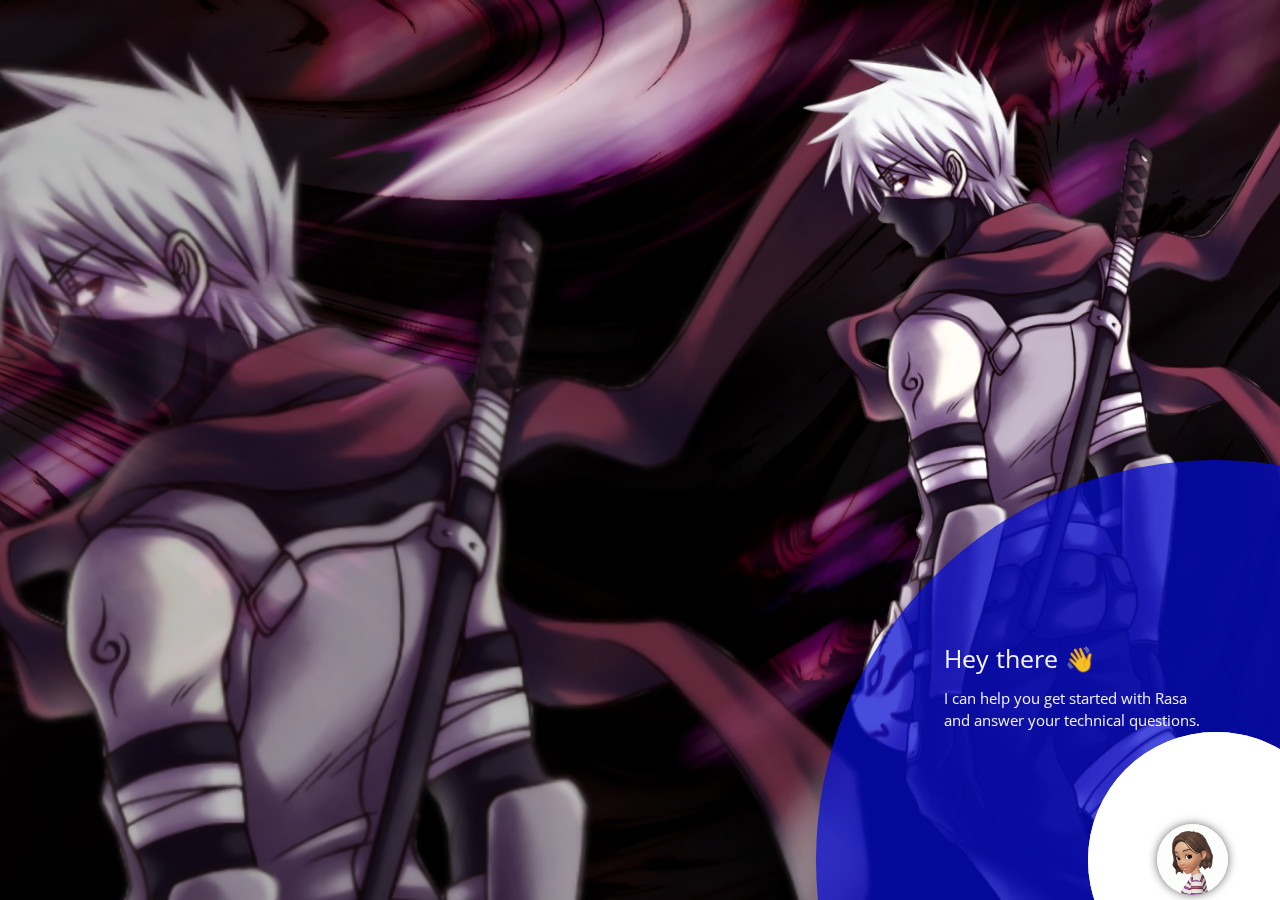
<file: index.html>
<html>
  <head>
    <title>Chatbot Widget</title>

    <!--Let browser know website is optimized for mobile-->
    <meta name="viewport" content="width=device-width, initial-scale=1.0" />
    <meta content="text/html;charset=utf-8" http-equiv="Content-Type" />
    <meta content="utf-8" http-equiv="encoding" />

    <!--Import Google Icon Font-->
    <link
      href="https://fonts.googleapis.com/icon?family=Material+Icons"
      rel="stylesheet"
    />
    <link rel="preconnect" href="https://fonts.gstatic.com" />
    <link
      href="https://fonts.googleapis.com/css2?family=Open+Sans&display=swap"
      rel="stylesheet"
    />
    <link
      href="https://fonts.googleapis.com/css?family=Raleway:500&display=swap"
      rel="stylesheet"
    />

    <link rel="preconnect" href="https://fonts.gstatic.com" />
    <link
      href="https://fonts.googleapis.com/css2?family=Roboto:wght@300&display=swap"
      rel="stylesheet"
    />

    <link rel="preconnect" href="https://fonts.gstatic.com" />
    <link
      href="https://fonts.googleapis.com/css2?family=Lato&display=swap"
      rel="stylesheet"
    />

    <!--Import Font Awesome Icon Font-->
    <link
      rel="stylesheet"
      href="https://cdnjs.cloudflare.com/ajax/libs/font-awesome/4.7.0/css/font-awesome.min.css"
      integrity="sha256-eZrrJcwDc/3uDhsdt61sL2oOBY362qM3lon1gyExkL0="
      crossorigin="anonymous"
    />

    <!--Import materialize.css-->
    <link
      rel="stylesheet"
      type="text/css"
      href="static/css/materialize.min.css"
    />

    <!--Main css-->
    <link rel="stylesheet" type="text/css" href="static/css/style.css" />
    <meta name="viewport" content="width=device-width, initial-scale=1" />
  </head>

  <body>
    <div class="container">
      <!-- Modal for rendering the charts, declare this if you want to render charts, 
         else you remove the modal -->
      <div id="modal1" class="modal">
        <canvas id="modal-chart"></canvas>
      </div>

      <!--chatbot widget -->
      <div class="widget">
        <div class="chat_header">
          <!--Add the name of the bot here -->
          <span class="chat_header_title">Aaruhi</span>
          <span class="dropdown-trigger" href="#" data-target="dropdown1">
            <i class="material-icons"> more_vert </i>
          </span>

          <!-- Dropdown menu-->
          <ul id="dropdown1" class="dropdown-content">
            <li><a href="#" id="clear">Clear</a></li>
            <li><a href="#" id="restart">Restart</a></li>
            <li><a href="#" id="close">Close</a></li>
          </ul>
        </div>

        <!--Chatbot contents goes here -->
        <div class="chats" id="chats">
          <div class="clearfix"></div>
        </div>

        <!--keypad for user to type the message -->
        <div class="keypad">
          <textarea
            id="userInput"
            placeholder="Type a message..."
            class="usrInput"
          ></textarea>
          <div id="sendButton">
            <i class="fa fa-paper-plane" aria-hidden="true"></i>
          </div>
        </div>
      </div>

      <!--bot profile-->
      <div class="profile_div" id="profile_div">
        <img class="imgProfile" src="./static/img/boto.gif"/>
      </div>

      <!-- Bot pop-up intro -->
      <div class="tap-target" data-target="profile_div">
        <div class="tap-target-content">
          <h5 class="white-text">Hey there 👋</h5>
          <p class="white-text">
            I can help you get started with Rasa and answer your technical
            questions.
          </p>
        </div>
      </div>
    </div>

    <!--JavaScript at end of body for optimized loading-->
    <script src="https://ajax.googleapis.com/ajax/libs/jquery/3.3.1/jquery.min.js"></script>
    <script
      type="text/javascript"
      src="static/js/lib/materialize.min.js"
    ></script>
    <script src="static/js/lib/uuid.min.js"></script>
    <!--Main Script -->
    <script type="text/javascript" src="static/js/script.js"></script>

    <!--Chart.js Script -->
    <script type="text/javascript" src="static/js/lib/chart.min.js"></script>
    <script type="text/javascript" src="static/js/lib/showdown.min.js"></script>
  </body>
</html>
</file>
<file: static/css/style.css>
body {
  font-family: "Open Sans", sans-serif;
  background: url("../img/body4.png") no-repeat center center fixed;
  background-size: cover;
}

/* ============= css related to chats =============== */

.widget {
  display: none;
  width: 350px;
  right: 15px;
  height: 500px;
  bottom: 5%;
  position: fixed;
  background: #fff;
  border-radius: 10px 10px 10px 10px;
  box-shadow: 0 0px 1px 0 rgba(0, 0, 0, 0.16), 0 0px 5px 0 #00000096;
}

.chat_header {
  height: 60px;
  background: #060dcfc7;
  border-radius: 10px 10px 0px 0px;
  padding: 5px;
  font-size: 20px;
}

.chat_header_title {
  color: white;
  float: left;
  margin-top: 3%;
  margin-left: 35%;
}

.chats {
  /* display: none; */
  height: 385px;
  padding: 2px;
  border-radius: 1px;
  overflow-y: scroll;
  margin-top: 1px;
  transition: 0.2s;
}

div.chats::-webkit-scrollbar {
  overflow-y: hidden;
  width: 0px;
  /* remove scrollbar space /
    background: transparent;
    / optional: just make scrollbar invisible */
}

.clearfix {
  margin-top: 2px;
  margin-bottom: 2px;
}

.botAvatar {
  border-radius: 50%;
  width: 1.5em;
  height: 1.5em;
  float: left;
  margin-left: 5px;
  /* border: 2px solid  #060DCF ; */
}

.botMsg {
  float: left;
  margin-top: 5px;
  background: #e3e7ee;
  color: black;
  /* box-shadow: 2px 3px 9px 0px #9a82842e; */
  margin-left: 0.5em;
  padding: 10px;
  border-radius: 1.5em;
  max-width: 60%;
  min-width: 25%;
  font-size: 13px;
  word-wrap: break-word;
  border-radius: 5px 20px 20px 20px;
}

div.chats > pre {
  font-family: monospace, monospace;
  font-size: 1em;
  margin: 0 !important;
  /* display: inline !important; */
  white-space: initial !important;
}
div.chats > ul:not(.browser-default) {
  padding-left: 1em;
}
div.chats > ul:not(.browser-default) > li {
  list-style-type: initial;
}

div.chats > span.botMsg > ol {
  padding-left: 1em;
}
textarea {
  box-shadow: none;
  resize: none;
  outline: none;
  overflow: hidden;
  font-family: Lato;
}

textarea::-webkit-input-placeholder {
  font-family: Lato;
}

textarea-webkit-scrollbar {
  width: 0 !important;
}

.userMsg {
  animation: animateElement linear 0.2s;
  animation-iteration-count: 1;
  margin-top: 5px;
  word-wrap: break-word;
  padding: 10px;
  float: right;
  margin-right: 0.5em;
  background: #060dcfc7;
  color: white;
  margin-bottom: 0.15em;
  font-size: 13px;
  max-width: 65%;
  min-width: 15%;
  border-radius: 20px 5px 20px 20px;
  /* box-shadow: 0px 2px 5px 0px #9a828454; */
}

blockquote {
  margin: 20px 0;
  padding-left: 1.5rem;
  border-left: 5px solid #ee6e73;
  margin-block-start: 0 !important;
  margin-block-end: 0 !important;
  margin-inline-start: 0 !important;
  margin-inline-end: 0 !important;
}

.userAvatar {
  animation: animateElement linear 0.3s;
  animation-iteration-count: 1;
  border-radius: 50%;
  width: 1.5em;
  height: 1.5em;
  float: right;
  margin-right: 5px;
  /* border: 2px solid  #060DCF ; */
}

.usrInput {
  padding: 0.5em;
  width: 80%;
  margin-left: 4%;
  border: 0;
  padding-left: 15px;
  height: 40px;
}

.keypad {
  /* display: none;  */
  background: white;
  height: 50px;
  position: absolute;
  bottom: 0px;
  width: 100%;
  padding: 5px;
  border-radius: 0px 0px 10px 10px;
  border-top: 1px solid #e3e7ee;
}

#sendButton {
  height: 20px;
  width: 20px;
  border-radius: 50%;
  display: inline-block;
  float: right;
  margin-right: 30px;
  text-align: center;
  padding: 5px;
  font-size: 20px;
  cursor: pointer;
  color: #060dcfc7;
}

.imgProfile {
  box-shadow: 0 0px 1px 0 rgba(0, 0, 0, 0.16), 0 0px 10px 0 #00000096;
  border-radius: 50px;
  width: 60%;
}

.profile_div {
  /* display: none; */
  position: fixed;
  padding: 5px;
  width: 10%;
  bottom: 0;
  right: 0;
  cursor: pointer;
}

/* css for dropdown menu of the bot */

#close,
#restart,
#clear {
  cursor: pointer;
}

.dropdown-trigger {
  cursor: pointer;
  color: white;
  margin-right: 5px;
  float: right;
  margin-top: 3%;
}

.dropdown-content li > a,
.dropdown-content li > span {
  color: #060dcfc7;
}

@keyframes animateElement {
  0% {
    opacity: 0;
    transform: translate(0px, 10px);
  }
  100% {
    opacity: 1;
    transform: translate(0px, 0px);
  }
}

/*========== css related to chats elements============= */

/* css for card details of carousel cards */

.content {
  transition: 0.2s;
  display: none;
  width: 350px;
  right: 15px;
  height: 500px;
  bottom: 5%;
  position: fixed;
  background: white;
  border-radius: 10px 10px 10px 10px;
  box-shadow: 0px 2px 10px 1px #b5b5b5;
}

.content_header {
  object-fit: cover;
  width: 100%;
  height: 40%;
  border-radius: 10px 10px 0px 0px;
}

.content_data {
  overflow-y: scroll;
  height: 70%;
  position: absolute;
  left: 0px;
  width: 100%;
  top: 30%;
  z-index: 1000;
  border-radius: 10px;
  background: white;
  padding: 5px;
  box-shadow: 0px -1px 20px 3px #9c9393ba;
}

.content_title {
  color: black;
  font-weight: 600;
  word-wrap: break-word;
  padding-left: 5px;
  font-size: 1.2em;
  width: 80%;
  border-radius: 0.28571429rem;
}

.votes {
  font-size: 12px;
  color: lightslategray;
}

.ratings {
  margin-top: 5px;
  background: #9acd32;
  padding: 5px;
  color: white;
  border-radius: 5px;
}

.user_ratings {
  border-radius: 0.28571429rem;
  color: #fff;
  font-weight: 600;
  font-size: 15px;
}

.total_ratings {
  font-size: 12px;
  opacity: 0.5;
  margin-left: 5px;
}

.content_data > .row .col {
  padding: 5px;
}

.metadata_1,
.metadata_2,
.metadata_3,
.metadata_4,
.row {
  margin-bottom: 0px;
}

.metadata_1 {
  color: lightslategrey;
  padding: 5px;
}

.order,
#closeContents {
  color: #060dcfc7;
}

.metadata_2,
.metadata_3,
.metadata_4,
.metadata_5,
.metadata_6 {
  color: lightslategrey;
  padding: 5px;
}

.average_cost,
.timings,
.location,
.cuisines {
  width: 70%;
  float: right;
  margin-right: 25%;
}

.fa .fa-user-o {
  font-size: 15px;
}

.stars-outer {
  display: inline-block;
  position: relative;
  font-family: FontAwesome;
}

.stars-outer::before {
  content: "\f006 \f006 \f006 \f006 \f006";
}

.stars-inner {
  position: absolute;
  top: 0;
  left: 0;
  white-space: nowrap;
  overflow: hidden;
  width: 0;
}

.stars-inner::before {
  content: "\f005 \f005 \f005 \f005 \f005";
  color: #f8ce0b;
}

div.content::-webkit-scrollbar {
  width: 0 !important;
}

div.content_data::-webkit-scrollbar {
  overflow-y: hidden;
  width: 0px;
  /* remove scrollbar space /
    background: transparent;
    / optional: just make scrollbar invisible */
}

/* css for single card */

.singleCard {
  padding-left: 10%;
  padding-right: 10px;
}

/* css for image card */

.imgcard {
  object-fit: cover;
  width: 80%;
  height: 50%;
  border-radius: 10px;
  margin-left: 1%;
}

/* css for markdown images */

.imgcard_mrkdwn {
  width: 80%;
  border-radius: 10px;
  margin-left: 1%;
}

/* css for suggestions buttons */

.suggestions {
  padding: 5px;
  width: 80%;
  border-radius: 10px;
  background: #ffffff;
  box-shadow: 2px 5px 5px 1px #dbdade;
}

.menuTitle {
  padding: 5px;
  margin-top: 5px;
  margin-bottom: 5px;
}

.menu {
  padding: 5px;
}

.menuChips {
  display: block;
  background: #060dcfc7;
  color: #fff;
  text-align: center;
  padding: 5px;
  margin-bottom: 5px;
  cursor: pointer;
  border-radius: 15px;
  font-size: 14px;
  word-wrap: break-word;
}

/* cards carousels */

.cards {
  display: none;
  position: relative;
  max-width: 300px;
}

.cards_scroller {
  overflow-x: scroll;
  overflow-y: hidden;
  display: flex;
  height: 210px;
  width: 300px;
  transition: width 0.5s ease;
  margin-left: 5px;
  /* Enable Safari touch scrolling physics which is needed for scroll snap */
  -webkit-overflow-scrolling: touch;
}

.cards_scroller img {
  border-radius: 10px;
}

.cards div.note {
  position: absolute;
  /* vertically align center */
  top: 50%;
  transform: translateY(-50%);
  left: 0;
  right: 0;
  background: rgba(0, 0, 0, 0.6);
  padding: 20px;
  position: absolute;
  font-size: 4em;
  color: white;
}

.cards .arrow {
  position: absolute;
  top: 50%;
  transform: translateY(-50%);
  height: 30px;
  width: 30px;
  border-radius: 2px;
  background-position: 50% 50%;
  background-repeat: no-repeat;
  z-index: 1;
}

.cards .arrow.next {
  display: none;
  font-size: 2em;
  color: #ffffff;
  right: 10px;
}

.cards .arrow.prev {
  display: none;
  font-size: 2em;
  color: #ffffff;
  left: 10px;
}

.cards_scroller::-webkit-scrollbar {
  width: 0 !important;
}

.cards_scroller > div.carousel_cards {
  margin: 5px;
  scroll-snap-align: center;
  position: relative;
  scroll-behavior: smooth;
}

.cards_scroller div.carousel_cards {
  min-width: 50%;
  min-height: 70%;
  background: #b5b5b5;
  border-radius: 10px;
}

@-webkit-keyframes fadeInLeft {
  from {
    opacity: 0;
    -webkit-transform: translatex(-10px);
    -moz-transform: translatex(-10px);
    -o-transform: translatex(-10px);
    transform: translatex(-10px);
  }
  to {
    opacity: 1;
    -webkit-transform: translatex(0);
    -moz-transform: translatex(0);
    -o-transform: translatex(0);
    transform: translatex(0);
  }
}

.in-left {
  -webkit-animation-name: fadeInLeft;
  -moz-animation-name: fadeInLeft;
  -o-animation-name: fadeInLeft;
  animation-name: fadeInLeft;
  -webkit-animation-fill-mode: both;
  -moz-animation-fill-mode: both;
  -o-animation-fill-mode: both;
  animation-fill-mode: both;
  -webkit-animation-duration: 0.8s;
  -moz-animation-duration: 0.8s;
  -o-animation-duration: 0.8s;
  animation-duration: 0.8s;
  -webkit-animation-delay: 0.8s;
  -moz-animation-delay: 0.8s;
  -o-animation-duration: 0.8s;
  animation-delay: 0.8s;
}

/* css for cards within the cards carousels */

.cardBackgroundImage {
  width: 100%;
  border-radius: 5px;
  height: 100%;
  position: absolute;
  object-fit: cover;
}

.cardFooter {
  background: rgba(56, 53, 60, 0.86);
  border-radius: 0px 0px 5px 5px;
  position: absolute;
  z-index: 3;
  color: white;
  bottom: 0;
  width: 100%;
  height: 30%;
  word-wrap: break-word;
  padding: 1px;
}

.cardTitle {
  overflow: hidden;
  white-space: nowrap;
  text-overflow: ellipsis;
  width: 90%;
  /* height: 40%; */
  display: inline-block;
  margin-bottom: 1px;
  font-size: 15px;
  /* font-weight: 600; */
  padding: 5px;
  /* color:#060dcfc7; */
  color: #ffffff;
  cursor: pointer;
}

.cardDescription {
  padding: 5px;
  font-size: 13px;
  color: white;
  line-height: 15px;
}

/*css for dropDown messages*/

.dropDownMsg {
  float: left;
  margin-top: 5px;
  background: white;
  color: black;
  box-shadow: 2px 3px 9px 0px #9a82842e;
  margin-left: 0.5em;
  padding: 10px;
  border-radius: 1.5em;
  max-width: 60%;
  min-width: 25%;
  font-size: 13px;
  word-wrap: break-word;
}

.dropDownMsg > select {
  border: 0px solid #f2f2f2;
}

/* css for quick replies */

.quickReplies {
  padding: 5px;
  position: relative;
  width: 100%;
  overflow-x: scroll;
  overflow-y: hidden;
  white-space: nowrap;
  transition: all 0.2s;
  transform: scale(0.98);
  will-change: transform;
  user-select: none;
  cursor: pointer;
  scroll-behavior: smooth;
}

.quickReplies::-webkit-scrollbar {
  width: 0 !important;
}

.quickReplies.active {
  cursor: grabbing;
  cursor: -webkit-grabbing;
  transform: scale(1);
}

.chip {
  background-color: white;
  border: 1px solid#060dcfc7;
  color: #060dcfc7;
  font-weight: bolder;
  text-align: center;
}

.chip:hover {
  background-color: #060dcfc7;
  color: white;
}

/* css for charts */

#expand:hover {
  font-size: 18px;
}

#expand {
  position: absolute;
  right: 10px;
  top: 10px;
}

.modal {
  height: 60%;
  border-radius: 10px;
}

.chart-container {
  position: relative;
  margin: auto;
  height: 25vh;
  width: 90%;
  border-radius: 10px 10px 10px 10px;
  margin-left: 5%;
  background: white;
  box-shadow: 2px 3px 9px 0px #9a82847a;
  margin-top: 5px;
}

/* css for collapsible */

.collapsible {
  margin-top: 5px;
  margin-left: 5%;
  max-width: 60%;
  min-width: 25%;
  font-size: 13px;
  word-wrap: break-word;
  border-radius: 20px;
  background: white;
}

.collapsible-body {
  padding: 15px;
}

.collapsible-header {
  font-weight: bold;
  color: #060dcfc7;
}

ul.collapsible > li:first-child .collapsible-header {
  border-radius: 20px 20px 0px 0px;
}

ul.collapsible > li:last-child .collapsible-header {
  color: #060dcfc7;
  border-radius: 0px 0px 20px 20px;
}

ul.collapsible > li:last-child .collapsible-body {
  border-bottom: none;
}

.collapsible-header {
  padding: 10px;
}

/* css for botTyping */

.botTyping {
  float: left;
  margin-top: 5px;
  background: #e3e7ee;
  color: #000000;
  /* box-shadow: 2px 3px 9px 0px #9a82847a; */
  margin-left: 0.5em;
  padding: 15px;
  border-radius: 5px 20px 20px 20px;
  max-width: 60%;
  min-width: 20%;
  word-wrap: break-word;
  border-radius: 5px 20px 20px 20px;
}

.botTyping > div {
  width: 10px;
  height: 10px;
  background-color: #060dcfc7;
  border-radius: 100%;
  display: inline-block;
  -webkit-animation: sk-bouncedelay 1.4s infinite ease-in-out both;
  animation: sk-bouncedelay 1.4s infinite ease-in-out both;
  margin-right: 5px;
}

.botTyping .bounce1 {
  -webkit-animation-delay: -0.32s;
  animation-delay: -0.32s;
}

.botTyping .bounce2 {
  -webkit-animation-delay: -0.16s;
  animation-delay: -0.16s;
}

@-webkit-keyframes sk-bouncedelay {
  0%,
  80%,
  100% {
    -webkit-transform: scale(0);
  }
  40% {
    -webkit-transform: scale(1);
  }
}

@keyframes sk-bouncedelay {
  0%,
  80%,
  100% {
    -webkit-transform: scale(0);
    transform: scale(0);
  }
  40% {
    -webkit-transform: scale(1);
    transform: scale(1);
  }
}

input:focus {
  outline: none;
}

video:focus {
  outline: none;
}

.video-container iframe,
.video-container object,
.video-container embed {
  position: absolute;
  top: 0;
  left: 0;
  width: 90%;
  height: 100%;
  margin-left: 5%;
  border-radius: 10px;
  border-style: none;
}

/* Bot pop-up intro */

.tap-target {
  color: #fff;
  background: #060dcfc7;
}

.pdf_attachment {
  border: 0.5px solid #00000014;
  width: 60%;
  height: 14%;
  border-radius: 10px;
  margin-left: 10%;
  box-shadow: 2px 3px 9px 0px #9a82842e;
}

.pdf_icon {
  border-radius: 10px 0px 0px 10px;
  height: 100%;
  font-size: 25px;
  padding: 7% !important;
  background-color: #060dcfc7;
  color: white;
}

.pdf_link {
  padding: 5% !important;
  white-space: nowrap;
  overflow: hidden;
  text-overflow: ellipsis;
}

.pdf_link a {
  color: #060dcfc7;
}
</file>
